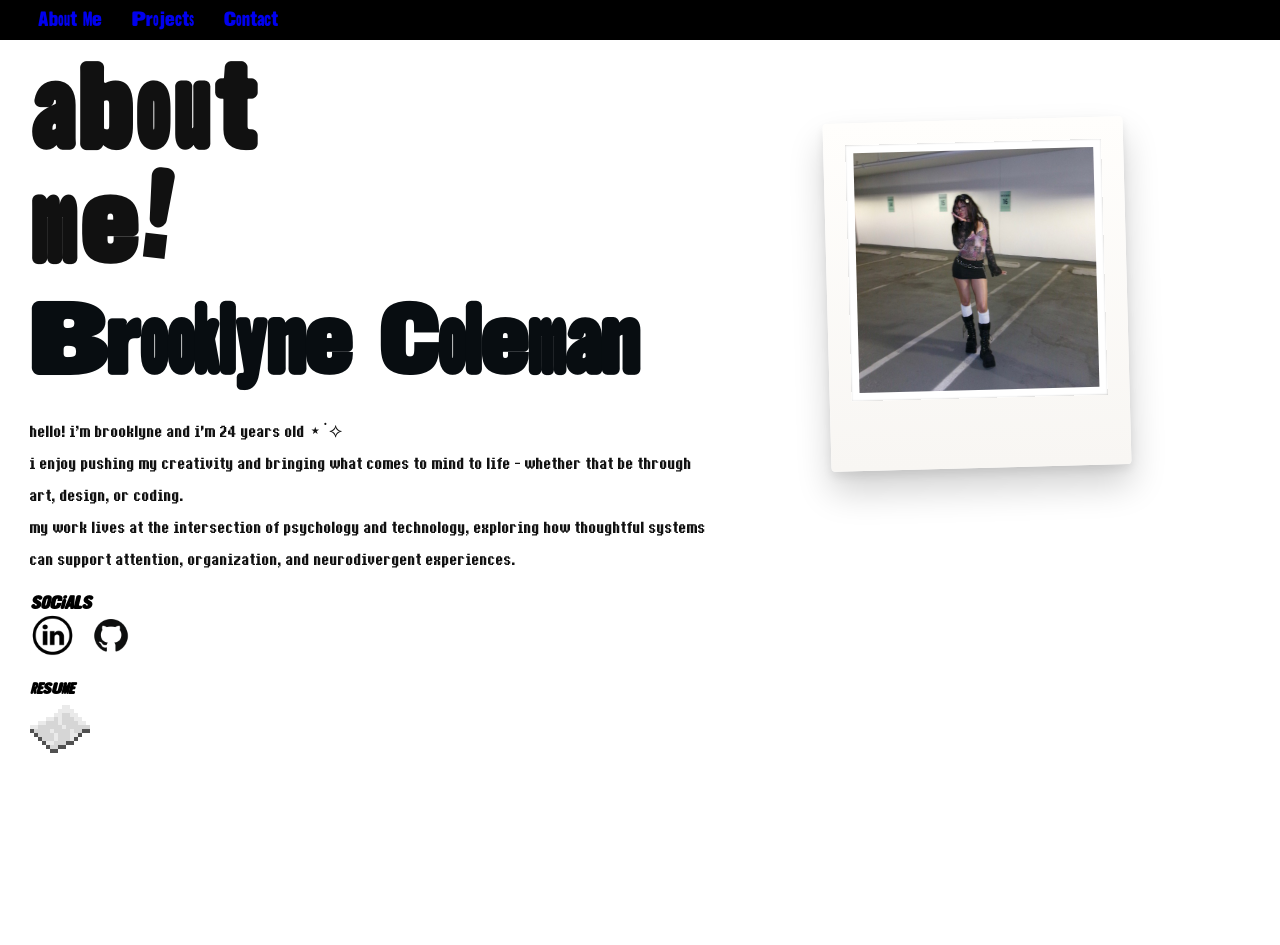
<file: index.html>
<!DOCTYPE html>
<html lang="en">
<head>
  <meta charset="UTF-8">
  <meta name="viewport" content="width=device-width, initial-scale=1.0">
  <title>Portfolio</title>
  <link rel="stylesheet" href="styles.css">
</head>

<body>

  <!-- System Bar/TopNav -->
  <div class="system-bar"></div>

  <nav class="top-nav">
      <a href="index.html">About Me <span></span></a>
      <a href="projects.html">Projects <span></span></a>
      <a href="contact.html">Contact <span></span></a>
  </nav>


  <!-- Main About Section -->
  <section class="about">

    <div class="text-section">
      <h1 class="title">about<br><span>me!</span></h1>

      <h2 class="name">Brooklyne Coleman</h2>

      <p class="bio">
        hello! i’m brooklyne and i'm 24 years old ⋆˙⟡ <br>i enjoy pushing my creativity and bringing what comes to mind to life - whether that be through art, design, or coding. <br>my work lives at the intersection of psychology and technology, exploring how thoughtful systems can support attention, organization, and neurodivergent experiences.
      </p>

      <h3 class="sub-title">Socials</h3>
      <div class="socials">
        <a href="https://www.linkedin.com/in/brooklyne-coleman-b26826301" target="_blank" rel="noopener">
          <img src="images/linkedin.png" class="linkedin-image" alt="LinkedIn">
        </a>  
        <a href="https://github.com/brooklynecoleman" target="_blank" rel="noopener">
          <img src="images/github.png" class="github-image" alt="GitHub">
        </a>
      </div>

      <h4 class="sub-title">Resume</h4>
      <div class="Resume">
        <a href="files/brooklynecolemanresume.pdf" target="_blank" rel="noopener">
          <img src="images/Paper_JE1_BE1.png" class="resume-image" alt="Resume">
        </a>
      </div>
    </div>

    <!-- Polaroid Border with Image -->
      <div class="polaroid">
        <div class="photo-inner">
        <img src="images/brooklyne.JPG" class="photo">       
      </div>
    </div>

  </section>

  <section class="about-wrapper">
    <section class="about">
      <!-- your existing about content -->
    </section>
  </section>

</body>
</html>
</file>
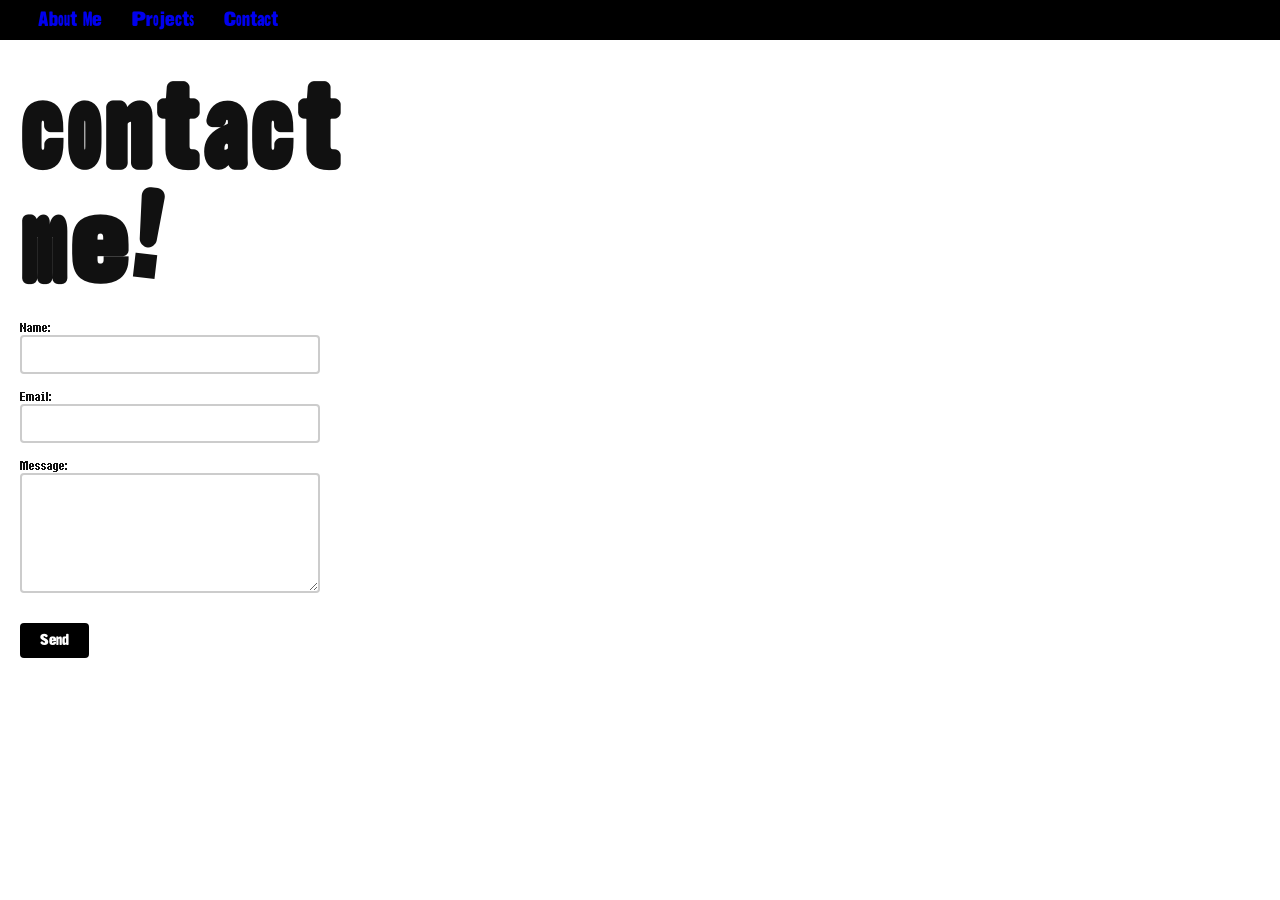
<file: contact.html>
<!DOCTYPE html>
<html lang="en">
<head>
  <meta charset="UTF-8">
  <meta name="viewport" content="width=device-width, initial-scale=1.0">
  <title>Contact</title>
  <link rel="stylesheet" href="styles.css">
</head>
<body>

  <!-- System Bar/TopNav -->
  <div class="system-bar"></div>

  <nav class="top-nav">
      <a href="index.html">About Me <span></span></a>
      <a href="projects.html">Projects <span></span></a>
      <a href="contact.html">Contact <span></span></a>
  </nav>

    <!-- Main Contact Section -->
    <div class="contact-section">
      <h1 class="title">contact<br><span>me!</span></h1>
      <form action="https://formsubmit.co/brooklyne.coleman20@gmail.com" method="POST">

        <input type="hidden" name="_subject" value="New message from portfolio">
        <input type="hidden" name="_next" value="thankyou.html">
        <input type="hidden" name="_captcha" value="false">

        <label for="name">Name:</label><br>
        <input type="text" id="name" name="name" required><br><br>

        <label for="email">Email:</label><br>
        <input type="email" id="email" name="email" required><br><br>

        <label for="message">Message:</label><br>
        <textarea id="message" name="message" rows="4" required></textarea><br><br>

        <button type="submit">Send</button>

      </form>
    </div>
</body>   
</html>
</file>
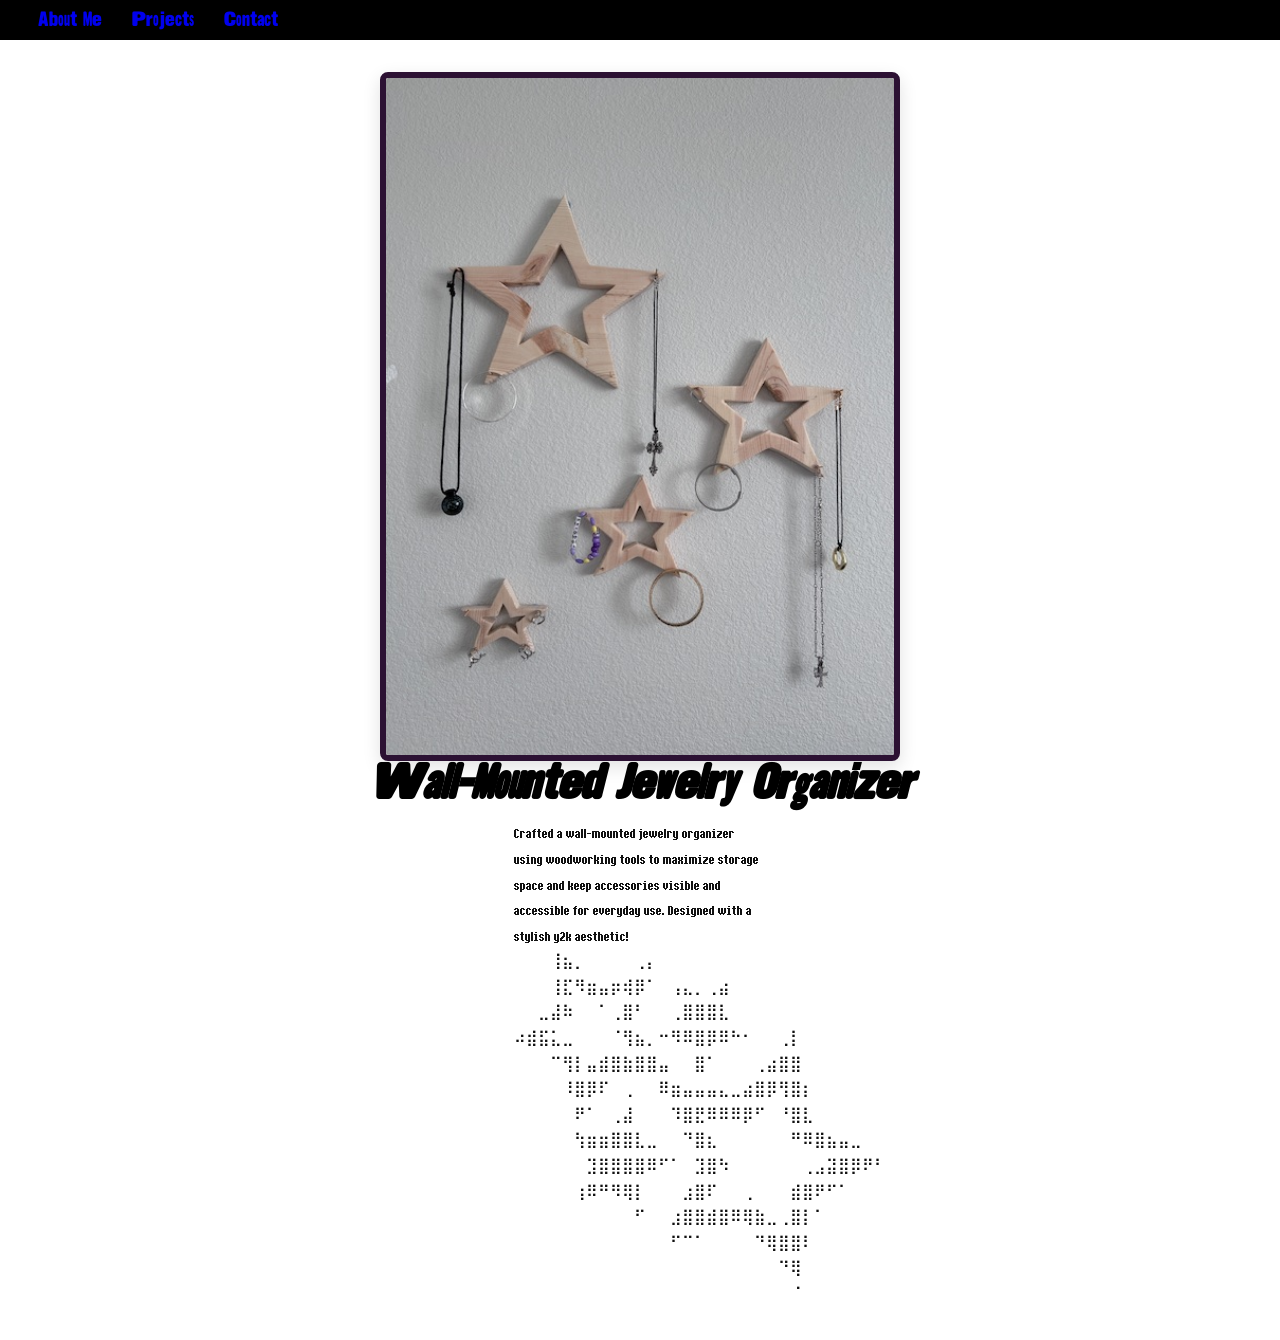
<file: project1.html>
<!DOCTYPE html>
<html lang="en">
<head>
  <meta charset="UTF-8">
  <meta name="viewport" content="width=device-width, initial-scale=1.0">
  <title>Projects</title>
  <link rel="stylesheet" href="styles.css">
</head>

<body>

  <!-- System Bar/TopNav -->
  <div class="system-bar"></div>

  <nav class="top-nav">
      <a href="index.html">About Me <span></span></a>
      <a href="projects.html">Projects <span></span></a>
      <a href="contact.html">Contact <span></span></a>
  </nav>

    <!-- Main Projects Section -->
    <div class="project-1">
       <a href="project1.html" class="project-card">
        <img src="images/stars.jpeg" class="photo">
       </a> 
        <h1 class="project-title">Wall-Mounted Jewelry Organizer</h1>
      <p class="project-description">
         Crafted a wall-mounted jewelry organizer using woodworking tools to maximize storage space and keep accessories visible and accessible for everyday use. Designed with a stylish y2k aesthetic! ⠀⠀⠀⢸⣦⡀⠀⠀⠀⠀⢀⡄⠀⠀⠀⠀⠀⠀⠀⠀⠀⠀⠀⠀⠀⠀⠀⠀⠀⠀⠀
⠀⠀⠀⢸⣏⠻⣶⣤⡶⢾⡿⠁⠀⢠⣄⡀⢀⣴⠀⠀⠀⠀⠀⠀⠀⠀⠀⠀⠀⠀⠀
⠀⠀⣀⣼⠷⠀⠀⠁⢀⣿⠃⠀⠀⢀⣿⣿⣿⣇⠀⠀⠀⠀⠀⠀⠀⠀⠀⠀⠀⠀⠀
⠴⣾⣯⣅⣀⠀⠀⠀⠈⢻⣦⡀⠒⠻⠿⣿⡿⠿⠓⠂⠀⠀⢀⡇⠀⠀⠀⠀⠀⠀⠀
⠀⠀⠀⠉⢻⡇⣤⣾⣿⣷⣿⣿⣤⠀⠀⣿⠁⠀⠀⠀⢀⣴⣿⣿⠀⠀⠀⠀⠀⠀⠀
⠀⠀⠀⠀⠸⣿⡿⠏⠀⢀⠀⠀⠿⣶⣤⣤⣤⣄⣀⣴⣿⡿⢻⣿⡆⠀⠀⠀⠀⠀⠀
⠀⠀⠀⠀⠀⠟⠁⠀⢀⣼⠀⠀⠀⠹⣿⣟⠿⠿⠿⡿⠋⠀⠘⣿⣇⠀⠀⠀⠀⠀⠀
⠀⠀⠀⠀⠀⢳⣶⣶⣿⣿⣇⣀⠀⠀⠙⣿⣆⠀⠀⠀⠀⠀⠀⠛⠿⣿⣦⣤⣀⠀⠀
⠀⠀⠀⠀⠀⠀⣹⣿⣿⣿⣿⠿⠋⠁⠀⣹⣿⠳⠀⠀⠀⠀⠀⠀⢀⣠⣽⣿⡿⠟⠃
⠀⠀⠀⠀⠀⢰⠿⠛⠻⢿⡇⠀⠀⠀⣰⣿⠏⠀⠀⢀⠀⠀⠀⣾⣿⠟⠋⠁⠀⠀⠀
⠀⠀⠀⠀⠀⠀⠀⠀⠀⠀⠋⠀⠀⣰⣿⣿⣾⣿⠿⢿⣷⣀⢀⣿⡇⠁⠀⠀⠀⠀⠀
⠀⠀⠀⠀⠀⠀⠀⠀⠀⠀⠀⠀⠀⠋⠉⠁⠀⠀⠀⠀⠙⢿⣿⣿⠇⠀⠀⠀⠀⠀⠀
⠀⠀⠀⠀⠀⠀⠀⠀⠀⠀⠀⠀⠀⠀⠀⠀⠀⠀⠀⠀⠀⠀⠙⢿⠀⠀⠀⠀⠀⠀⠀
⠀⠀⠀⠀⠀⠀⠀⠀⠀⠀⠀⠀⠀⠀⠀⠀⠀⠀⠀⠀⠀⠀⠀⠈⠀⠀⠀⠀⠀⠀⠀
      </p>  
    </a>
</file>
<file: styles.css>
html, body {
  margin: 0;
  padding: 0;
  background: #ffffff;
}

@font-face{
    font-family: "dotemp";
    src: url("fonts/dotemp.ttf") format("truetype");
}

@font-face {
    font-family: "ultraprint";
    src: url("fonts/ultraprint.otf") format("opentype");
}
@font-face {
  font-family: "ithaca";
  src: url("fonts/ithaca.ttf") format("truetype");
}

*  {
  margin: 0;
  padding: 0;
  box-sizing: border-box;
}

body {
  color: #111;
}

/* Top Navigation */
.top-nav {
  display: flex;
  align-items: center;
  gap: 30px;   
  background: black;
  position: static;
  font-size: 1.3em;
  font-family: "ultraprint", sans-serif;
  font-weight: 500;
  color:#ffffff;
  text-decoration: none;
  padding: 10px 38px;
  transition: .5s;
}

:any-link {
  text-decoration: none;
}

nav a:hover {
  color: #2c1133;
}

/* Layout */
.about {
  display: grid;
  grid-template-columns: 1.3fr 1fr;
  align-items: start;
  padding: 20px 40px;
  padding-left: 30px;
}

.window-header {
  color: #2c1133;
  background: linear-gradient(#0d040f, #000000);
  color: white;
  padding: 6px 10px;
  font-family: "ultraprint", sans-serif;
  font-size: 14px;
  border-bottom: 3px solid black;
}

.photo {
  width: 100%;
  display: block;
}

.polaroid {
  width: 300px;
  padding: 22px 22px 70px 22px;
  background: linear-gradient(
    to bottom,
    #fffefc,
    #f8f6f3
  );

  border-radius: 4px;

  box-shadow:
    0 20px 35px rgba(0, 0, 0, 0.18),
    0 5px 10px rgba(0, 0, 0, 0.08);

  margin: 60px auto;
  transform: rotate(-1.5deg);
}

.photo-inner {
  background: white;
  padding: 8px; /* thin white inner border */
  box-shadow: inset 0 0 2px rgba(0,0,0,0.2);
}

.photo-inner img {
  width: 100%;
  display: block;
}

/* Titles */
.title {
  margin-bottom: 12px;
  font-size: 120px;
  text-transform: lowercase;
  font-family: "ultraprint", sans-serif;
  letter-spacing: 5px;
}

.name {
  margin-top: 12px;
  margin-bottom: 20px;
  color: rgb(8, 13, 17);
  font-family: "ultraprint", sans-serif;
  font-size: 100px;
}

.bio {
  margin-top: 20px;
  font-family: "ithaca", serif;
  line-height: 1.6;
  font-size: 20px;
}

.sub-title {
  margin-top: 20px;
  font-family: "ultraprint", sans-serif;
  font-style: italic;
  text-transform: uppercase;
  color:#000000
}

.about-wrapper {
  max-width: 1200px;   /* controls overall width */
  margin: 60px auto;   /* centers everything */
  padding: 0 40px;     /* space from edges */
}

.resume-image {
  width: 64px;
  max-width: 50%;
  height: auto;
  display: inline-block;
  cursor: pointer;
  transition: transform .15s ease;
}

.linkedin-image {
  display: inline-block;
  width: 45px;
  max-width: 50%;
  height: auto;
  cursor: pointer;
  transition: transform .15s ease;
}

.github-image {
  display: inline-block;
  width: 64px;
  max-width: 50%;
  height: auto;
  cursor: pointer;
  transition: transform .15s ease;
}

.resume-image:hover {
  transform: scale(1.06);
}

.linkedin-image:hover {
  transform: scale(1.06);
}

.github-image:hover {
  transform: scale(1.06);
}

/* Projects Section */
.project-grid {
  display: flex;
  gap: 40px;
  justify-content: center;
  flex-wrap: wrap;
  margin-top: 60px;
  font-family: "ultraprint", sans-serif;
}

.project-card img {
  width: 30px;
  border: 6px solid #2c1133;   /* dark purple */
  border-radius: 8px;
  transition: transform 0.3s ease, box-shadow 0.3s ease;
  cursor: pointer;
}
  
.project-card img:hover {
  transform: scale(1.05);
  box-shadow: 0 0 20px #3b0a45;
}

/* Project 1 */
.project-1 {
  /* Specific styles for Project 1 */
  display: flex;
  font-family: "ultraprint", sans-serif;
  flex-direction: column;
  align-items: center;
  padding: 2rem 1rem;
}

.project-content {
  display: flex;
  align-items: center;
  gap: 2rem;
  justify-content: center;
  max-width: 1100px;
  width: 100%;
  margin: 0 auto;
}

/* bigger, centered image */
.project-card img {
  width: 520px;
  max-width: 50vw;
  height: auto;
  display: block;
  border-radius: 8px;
  box-shadow: 0 6px 18px rgba(0,0,0,0.12);
}

.project-title {
  font-family: "ultraprint", sans-serif;
  font-size:50px;
  font-style: italic;
  margin-bottom: 12px;
  color: #000000;
}

/* text to the right of the image */
.project-description {
  max-width: 42ch;
  text-align: left;
  font-family: "ithaca", serif;
  line-height: 1.6;
}

/* responsive: stack on small screens */
@media (max-width: 800px) {
  .project-content {
    flex-direction: column;
    gap: 1rem;
  }
  .project-card img {
    max-width: 80vw;
    width: auto;
  }
  .project-description {
    text-align: center;
  }
}

/* Contact Section */
.contact-section {
  display: flex;
  flex-direction: column;
  align-items: left;
  padding: 40px 20px;
  font-family: "ithaca", serif;
}

.contact-sec {
  display: flex;
  gap: 20px;
  margin-top: 20px;
}

input[type="text"] {
  padding: 10px;
  font-family: "ithaca", serif;
  font-size: 16px;
  border: 2px solid #ccc;
  border-radius: 4px;
  width: 300px;
}

input[type="email"] {
  padding: 10px;
  font-family: "ithaca", serif;
  font-size: 16px;
  border: 2px solid #ccc;
  border-radius: 4px;
  width: 300px;
}

textarea[type="message"], textarea#message {
  padding: 10px;
  font-family: "ithaca", serif;
  font-size: 16px;
  border: 2px solid #ccc;
  border-radius: 4px;
  width: 300px;
  min-height: 120px;
  resize: vertical;
  cursor: text;
  display: block;
}

button[type="submit"] {
  padding: 10px 20px;
  font-family: "ultraprint", sans-serif;
  font-size: 16px;
  background-color: #000000;
  color: white;
  border: none;
  border-radius: 4px;
  cursor: pointer;
  display: block;
}
</file>
